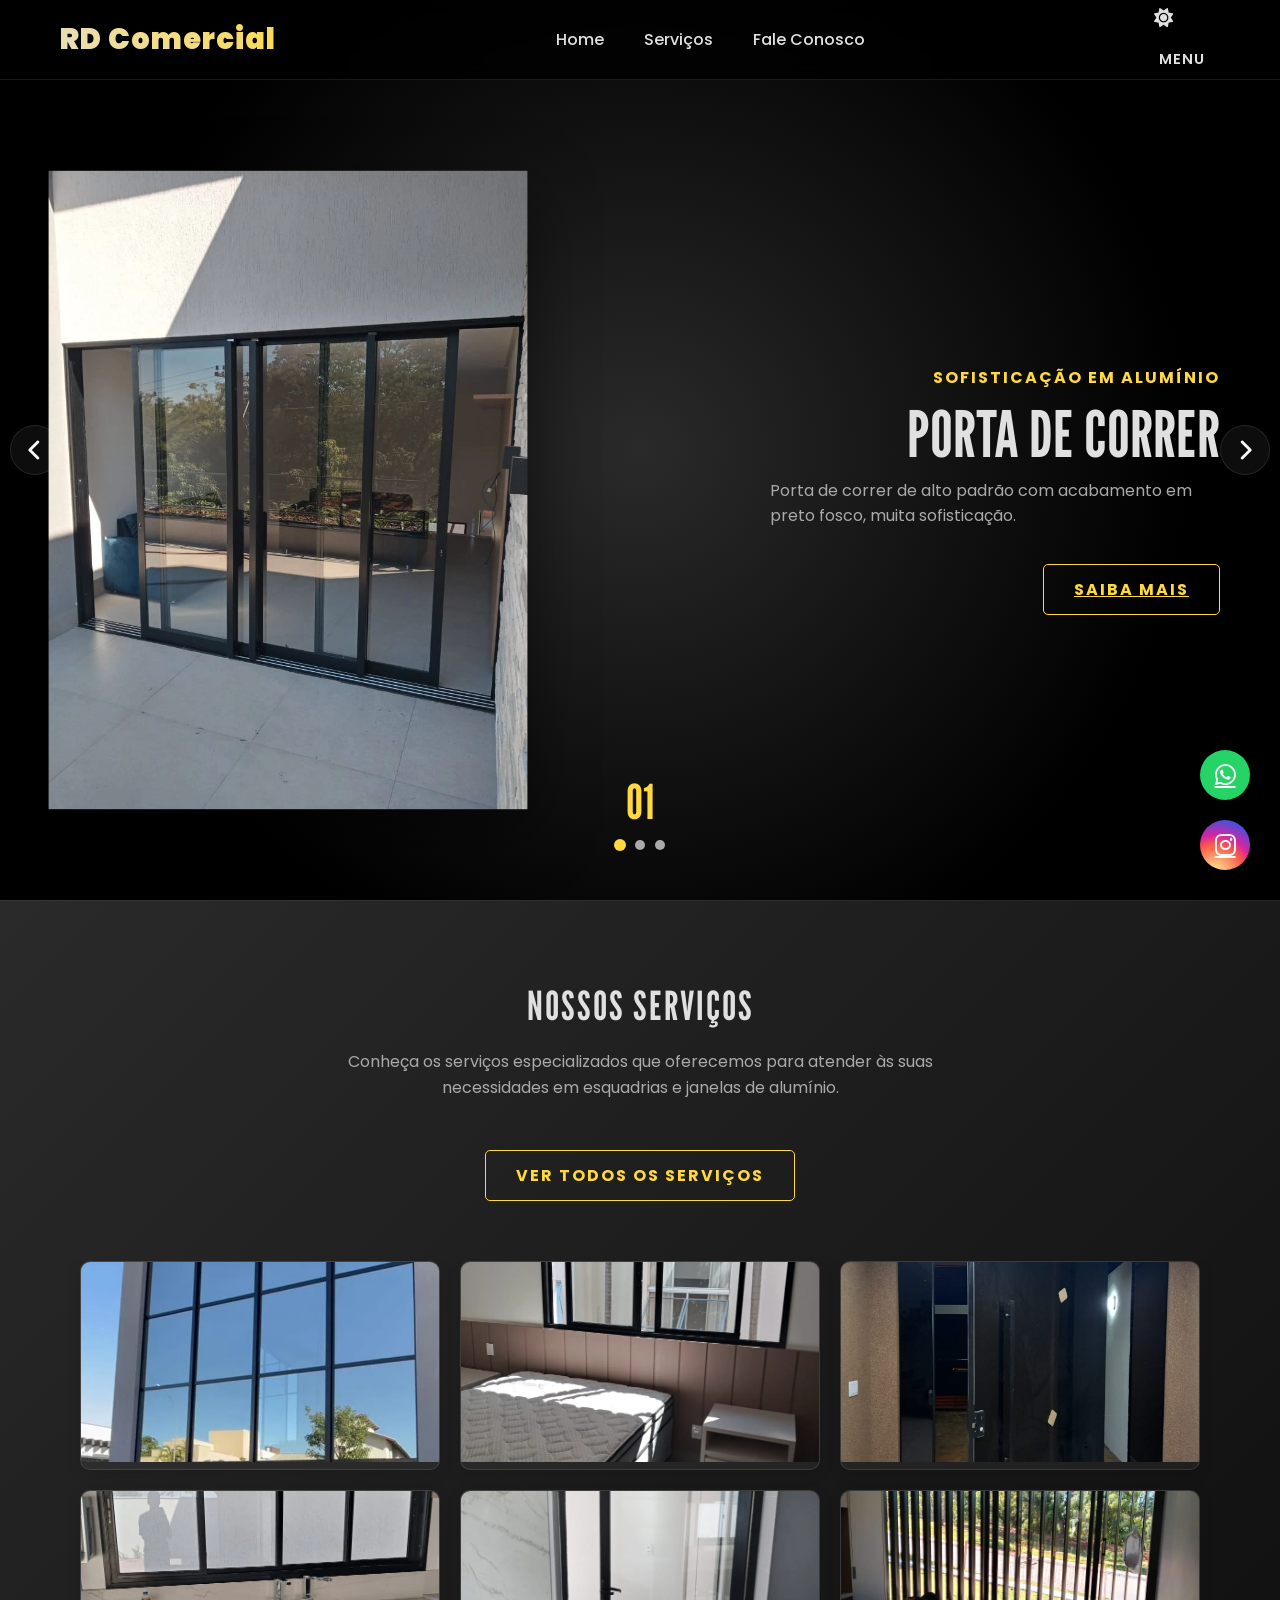
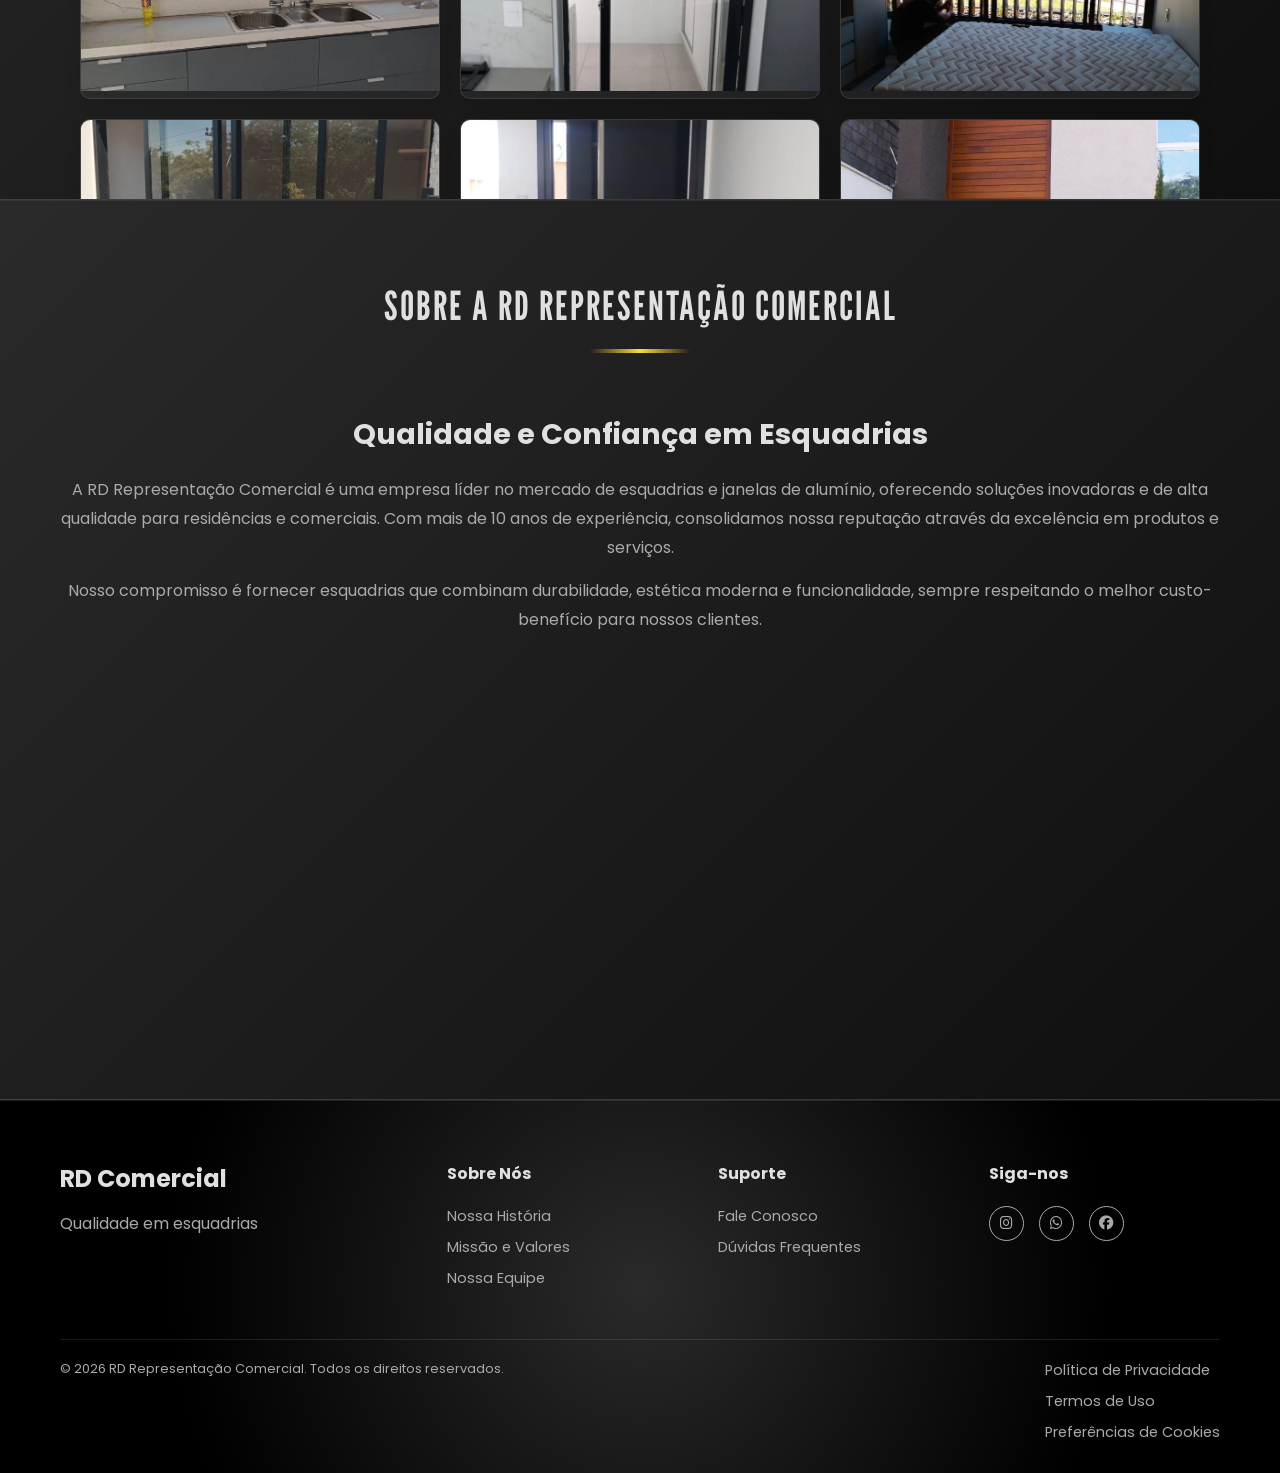
<file: index.html>
<!doctype html>
<html lang="pt-BR">
  <head>
    <meta charset="UTF-8" />
    <meta name="viewport" content="width=device-width, initial-scale=1.0" />
    <meta name="description" content="RD Representação Comercial - Esquadrias e janelas de alumínio de alta qualidade para residências e comerciais." />
    <meta name="keywords" content="esquadrias, janelas, alumínio, representação comercial" />
    <link rel="preconnect" href="https://fonts.googleapis.com" />
    <link rel="preconnect" href="https://fonts.gstatic.com" crossorigin />

    <!-- Ícones do Font Awesome -->
    <link
      rel="stylesheet"
      href="https://cdnjs.cloudflare.com/ajax/libs/font-awesome/6.5.1/css/all.min.css"
    />
    <link
      href="https://fonts.googleapis.com/css2?family=League+Gothic&family=Poppins:ital,wght@0,100;0,200;0,300;0,400;0,500;0,600;0,700;0,800;0,900;1,100;1,200;1,300;1,400;1,500;1,600;1,700;1,800;1,900&display=swap"
      rel="stylesheet"
    />
    <link rel="stylesheet" href="styles.css" />

    <title>RD Representação Comercial</title>
  </head>

  <body>
    <!-- NAVEGAÇÃO FIXA -->
    <header>
      <div class="header-inner">
        <h1>RD Comercial</h1>
        <nav id="nav-menu">
          <ul>
            <li><a href="index.html">Home</a></li>
            <li><a href="servicos.html">Serviços</a></li>
            <li><a href="https://wa.me/5561991675257?text=Olá!%20Vim%20pelo%20site" target="_blank">Fale Conosco</a></li>
          </ul>
        </nav>
        <div class="header-controls">
          <button
            id="theme-toggle"
            class="theme-toggle"
            aria-label="Alternar Tema"
          >
            <i class="fas fa-sun"></i>
          </button>
          <button id="menu-toggle" class="menu-toggle" aria-label="Menu">
            MENU
          </button>
        </div>
      </div>

      <!-- Menu Móvel -->
      <nav id="mobile-nav" class="mobile-nav">
        <ul>
          <li><a href="index.html">Home</a></li>
          <li><a href="servicos.html">Serviços</a></li>
          <li><a href="https://wa.me/5561991675257?text=Olá!%20Vim%20pelo%20site" target="_blank">Fale Conosco</a></li>
        </ul>
      </nav>
    </header>

    <!-- SEÇÃO PRINCIPAL COM CARROSSEL DE PRODUTOS -->
    <section class="container">
      <div class="list">
        <div class="item active">
          <div class="item-content-wrapper">
            <div class="win-img">
              <img src="img/serviço/img07.webp" alt="Porta de correr" />
            </div>
            <div class="content">
              <p class="win-information">Sofisticação em Alumínio</p>
              <h2>Porta de Correr</h2>
              <p class="description">
                Porta de correr de alto padrão com acabamento em preto fosco,
                muita sofisticação.
              </p>
              <a href="servicos.html" class="information">Saiba Mais</a>
            </div>
          </div>
        </div>

        <div class="item">
          <div class="item-content-wrapper">
            <div class="win-img">
              <img src="img/serviço/img04.webp" alt="" />
            </div>
            <div class="content">
              <p class="win-information">Cozinha Moderna</p>
              <h2>Vitrô 4 folhas</h2>
              <p class="description">
                Janela de correr otimizada para bancadas, garantindo luz natural
                e ventilação com um acabamento preto sofisticado.
              </p>
              <a href="servicos.html" class="information">Saiba Mais</a>
            </div>
          </div>
        </div>

        <div class="item">
          <div class="item-content-wrapper">
            <div class="win-img">
              <img src="img/serviço/img05.webp" alt="" />
            </div>
            <div class="content">
              <p class="win-information">Design slim em alumínio</p>
              <h2>Porta de Giro</h2>
              <p class="description">
                Porta de uma folha com vidro, combinando elegância e funcionalidade para dividir ambientes internos com leveza.
              </p>
              <a href="servicos.html" class="information">Saiba Mais</a>
            </div>
          </div>
        </div>
      </div>

      <!-- Botões de navegação do carrossel -->
      <div class="arrows">
        <button id="prev">
          <img src="img/arrow.png" alt="seta esquerda" />
        </button>
        <button id="next">
          <img src="img/arrow.png" alt="seta direita" />
        </button>
      </div>

      <!-- Indicadores: número e bolinhas de progresso -->
      <div class="indicators">
        <div class="number">01</div>
        <ul>
          <li class="active"></li>
          <li></li>
          <li></li>
        </ul>
      </div>
    </section>

    <!-- SEÇÃO DE SERVIÇOS PREVIEW -->
    <section class="services-preview">
      <div class="container-align">
        <div class="services-header">
          <h2>Nossos Serviços</h2>
          <p>
            Conheça os serviços especializados que oferecemos para atender às
            suas necessidades em esquadrias e janelas de alumínio.
          </p>
          <a href="servicos.html" class="information">Ver Todos os Serviços</a>
        </div>

        <div class="services-gallery-preview">
          <div class="service-item">
            <img src="img/serviço/img01.webp" alt="Serviço 1" />
            <div class="service-overlay">
            </div>
          </div>
          <div class="service-item">
            <img src="img/serviço/img02.webp" alt="Serviço 2" />
            <div class="service-overlay">
            </div>
          </div>
          <div class="service-item">
            <img src="img/serviço/img18.jpeg" alt="Serviço 3" />
            <div class="service-overlay">
            </div>
          </div>
          <div class="service-item">
            <img src="img/serviço/img04.webp" alt="Serviço 4" />
            <div class="service-overlay">
            </div>
          </div>
          <div class="service-item">
            <img src="img/serviço/img05.webp" alt="Serviço 5" />
            <div class="service-overlay">
            </div>
          </div>
          <div class="service-item">
            <img src="img/serviço/img06.webp" alt="Serviço 6" />
            <div class="service-overlay">
            </div>
          </div>
          <div class="service-item">
            <img src="img/serviço/img07.webp" alt="Serviço 7" />
            <div class="service-overlay">
            </div>
          </div>
          <div class="service-item">
            <img src="img/serviço/img08.webp" alt="Serviço 8" />
            <div class="service-overlay">
            </div>
          </div>
          <div class="service-item">
            <img src="img/serviço/img10.webp" alt="Serviço 9" />
            <div class="service-overlay">
            </div>
          </div>
        </div>
      </div>
    </section>

    <!-- SEÇÃO SOBRE A EMPRESA -->
    <section class="about-company">
      <div class="about-container">
        <div class="about-header">
          <h2>Sobre a RD Representação Comercial</h2>
          <div class="about-divider"></div>
        </div>

        <div class="about-content">
          <div class="about-text">
            <h3>Qualidade e Confiança em Esquadrias</h3>
            <p>
              A RD Representação Comercial é uma empresa líder no mercado de
              esquadrias e janelas de alumínio, oferecendo soluções inovadoras e
              de alta qualidade para residências e comerciais. Com mais de 10
              anos de experiência, consolidamos nossa reputação através da
              excelência em produtos e serviços.
            </p>
            <p>
              Nosso compromisso é fornecer esquadrias que combinam durabilidade,
              estética moderna e funcionalidade, sempre respeitando o melhor
              custo-benefício para nossos clientes.
            </p>
          </div>
        </div>
      </div>
    </section>

    <!-- RODAPÉ DA PÁGINA -->
    <footer class="footer">
      <div class="footer-content">
        <!-- Seção Principal do Rodapé -->
        <div class="footer-main">
          <!-- Logo/Marca -->
          <div class="footer-brand">
            <h3>RD Comercial</h3>
            <p>Qualidade em esquadrias</p>
          </div>

          <!-- Coluna 1: Sobre -->
          <div class="footer-column">
            <h4>Sobre Nós</h4>
            <ul>
              <li><a href="#home">Nossa História</a></li>
              <li><a href="#about">Missão e Valores</a></li>
              <li><a href="#team">Nossa Equipe</a></li>
            </ul>
          </div>

          <!-- Coluna 2: Suporte -->
          <div class="footer-column">
            <h4>Suporte</h4>
            <ul>
              <li><a href="https://wa.me/5561991675257?text=Olá!%20Vim%20pelo%20site" target="_blank">Fale Conosco</a></li>
              <li><a href="#">Dúvidas Frequentes</a></li>
            </ul>
          </div>

          <!-- Coluna 3: Redes Sociais -->
          <div class="footer-social">
            <h4>Siga-nos</h4>
            <div class="social-icons">
              <a href="https://instagram.com/rdrepresentacaocomercial/" target="_blank" title="Instagram">
                <i class="fab fa-instagram"></i>
              </a>
              <a
                href="https://wa.me/5561991675257?text=Olá!%20Vim%20pelo%20site"
                class=""
                target="_blank"
              >
                <i class="fab fa-whatsapp"></i>
              </a>
              <a href="https://facebook.com" target="_blank" title="Facebook">
                <i class="fab fa-facebook"></i>
              </a>
            </div>
          </div>
        </div>

        <!-- Linha Divisória -->
        <div class="footer-divider"></div>

        <!-- Rodapé Inferior -->
        <div class="footer-bottom">
          <p>
            &copy; 2026 RD Representação Comercial. Todos os direitos
            reservados.
          </p>
          <div class="footer-links">
            <a href="#privacy">Política de Privacidade</a>
            <a href="#terms">Termos de Uso</a>
            <a href="#cookies">Preferências de Cookies</a>
          </div>
        </div>
      </div>
    </footer>

    <!-- ICONÉS FLUTUANTE-->
    <a
      href="https://wa.me/5561991675257?text=Olá!%20Vim%20pelo%20site"
      class="btn-flutuante whatsapp"
      target="_blank"
    >
      <i class="fab fa-whatsapp"></i>
    </a>

    <a
      href="https://www.instagram.com/rdrepresentacaocomercial/"
      class="btn-flutuante instagram"
      target="_blank"
    >
      <i class="fab fa-instagram"></i>
    </a>

    <script src="scripts.js"></script>
  </body>
</html>
</file>
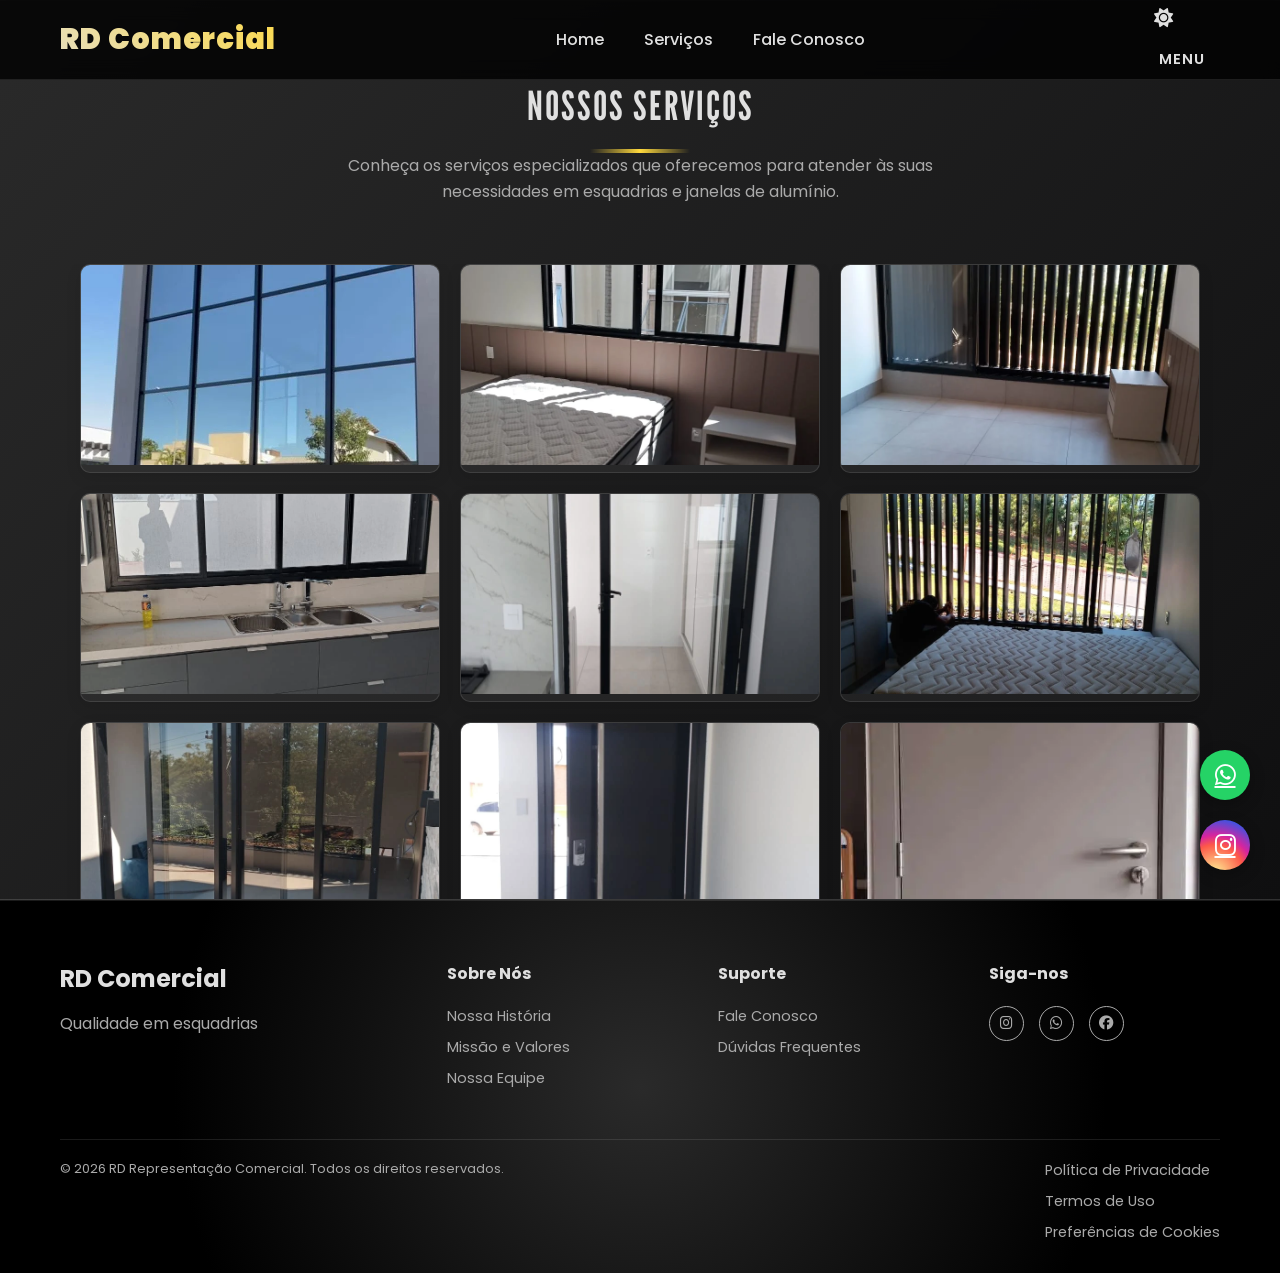
<file: servicos.html>
<!doctype html>
<html lang="pt-BR">

<head>
  <meta charset="UTF-8" />
  <meta name="viewport" content="width=device-width, initial-scale=1.0" />
  <meta name="description" content="Conheça todos os nossos serviços especializados em esquadrias e janelas de alumínio." />
  <meta name="keywords" content="esquadrias, janelas, alumínio, representação comercial, serviços" />
  <link rel="preconnect" href="https://fonts.googleapis.com" />
  <link rel="preconnect" href="https://fonts.gstatic.com" crossorigin />

  <!-- Ícones do Font Awesome -->
  <link rel="stylesheet" href="https://cdnjs.cloudflare.com/ajax/libs/font-awesome/6.5.1/css/all.min.css" />
  <link
    href="https://fonts.googleapis.com/css2?family=League+Gothic&family=Poppins:ital,wght@0,100;0,200;0,300;0,400;0,500;0,600;0,700;0,800;0,900;1,100;1,200;1,300;1,400;1,500;1,600;1,700;1,800;1,900&display=swap"
    rel="stylesheet" />
  <link rel="stylesheet" href="styles.css" />

  <title>Serviços - RD Representação Comercial</title>
</head>

<body>
  <!-- NAVEGAÇÃO FIXA -->
  <header>
    <div class="header-inner">
      <h1>RD Comercial</h1>
        <nav id="nav-menu">
          <ul>
            <li><a href="index.html">Home</a></li>
            <li><a href="servicos.html" class="active">Serviços</a></li>
            <li><a href="https://wa.me/5561991675257?text=Olá!%20Vim%20pelo%20site" target="_blank">Fale Conosco</a></li>
          </ul>
        </nav>
      <div class="header-controls">
        <button
          id="theme-toggle"
          class="theme-toggle"
          aria-label="Alternar Tema"
        >
          <i class="fas fa-sun"></i>
        </button>
        <button id="menu-toggle" class="menu-toggle" aria-label="Menu">
          MENU
        </button>
      </div>

      <!-- Menu Móvel -->
      <nav id="mobile-nav" class="mobile-nav">
        <ul>
          <li><a href="index.html">Home</a></li>
          <li><a href="servicos.html" class="active">Serviços</a></li>
          <li><a href="https://wa.me/5561991675257?text=Olá!%20Vim%20pelo%20site" target="_blank">Fale Conosco</a></li>
        </ul>
      </nav>
    </div>
  </header>

  <!-- SEÇÃO DE SERVIÇOS -->
  <section class="services-section">
    <div class="container-align">
      <div class="services-header">
        <h2>Nossos Serviços</h2>
        <div class="about-divider"></div>
        <p>Conheça os serviços especializados que oferecemos para atender às suas necessidades em esquadrias e janelas de alumínio.</p>
      </div>

      <div class="services-gallery">
        <div class="service-item">
          <img src="img/serviço/img01.webp" alt="Serviço 1" />
          <div class="service-overlay">
          </div>
        </div>
        <div class="service-item">
          <img src="img/serviço/img02.webp" alt="Serviço 2" />
          <div class="service-overlay">
          </div>
        </div>
        <div class="service-item">
          <img src="img/serviço/img03.webp" alt="Serviço 3" />
          <div class="service-overlay">
          </div>
        </div>
        <div class="service-item">
          <img src="img/serviço/img04.webp" alt="Serviço 4" />
          <div class="service-overlay">
          </div>
        </div>
        <div class="service-item">
          <img src="img/serviço/img05.webp" alt="Serviço 5" />
          <div class="service-overlay">
          </div>
        </div>
        <div class="service-item">
          <img src="img/serviço/img06.webp" alt="Serviço 6" />
          <div class="service-overlay">
          </div>
        </div>
        <div class="service-item">
          <img src="img/serviço/img07.webp" alt="Serviço 7" />
          <div class="service-overlay">
          </div>
        </div>
        <div class="service-item">
          <img src="img/serviço/img08.webp" alt="Serviço 8" />
          <div class="service-overlay">
          </div>
        </div>
        <div class="service-item">
          <img src="img/serviço/img26.webp" alt="Serviço 9" />
          <div class="service-overlay">
          </div>
        </div>
        <div class="service-item">
          <img src="img/serviço/img10.webp" alt="Serviço 10" />
          <div class="service-overlay">
          </div>
        </div>
        <div class="service-item">
          <img src="img/serviço/img11.webp" alt="Serviço 11" />
          <div class="service-overlay">
          </div>
        </div>
        <div class="service-item">
          <img src="img/serviço/img12.webp" alt="Serviço 12" />
          <div class="service-overlay">
          </div>
        </div>
        <div class="service-item">
          <img src="img/serviço/img13.webp" alt="Serviço 13" />
          <div class="service-overlay">
          </div>
        </div>
        <div class="service-item">
          <img src="img/serviço/img14.jpeg" alt="Serviço 14" />
          <div class="service-overlay">
          </div>
        </div>
        <div class="service-item">
          <img src="img/serviço/img15.jpeg" alt="Serviço 15" />
          <div class="service-overlay">
          </div>
        </div>
        <div class="service-item">
          <img src="img/serviço/img16.jpeg" alt="Serviço 16" />
          <div class="service-overlay">
          </div>
        </div>
        <div class="service-item">
          <img src="img/serviço/img17.jpeg" alt="Serviço 17" />
          <div class="service-overlay">
          </div>
        </div>
        <div class="service-item">
          <img src="img/serviço/img18.jpeg" alt="Serviço 18" />
          <div class="service-overlay">
          </div>
        </div>
        <div class="service-item">
          <img src="img/serviço/img19.webp" alt="Serviço 19" />
          <div class="service-overlay">
          </div>
        </div>
        <div class="service-item">
          <img src="img/serviço/img20.webp" alt="Serviço 20" />
          <div class="service-overlay">
          </div>
        </div>
        <div class="service-item">
          <img src="img/serviço/img21.webp" alt="Serviço 21" />
          <div class="service-overlay">
          </div>
        </div>
        <div class="service-item">
          <img src="img/serviço/img22.webp" alt="Serviço 22" />
          <div class="service-overlay">
          </div>
        </div>
        <div class="service-item">
          <img src="img/serviço/img23.webp" alt="Serviço 23" />
          <div class="service-overlay">
          </div>
        </div>
        <div class="service-item">
          <img src="img/serviço/img24.webp" alt="Serviço 24" />
          <div class="service-overlay">
          </div>
        </div>
        <div class="service-item">
          <img src="img/serviço/img25.webp" alt="Serviço 25" />
          <div class="service-overlay">
          </div>
        </div>
        </div>
      </div>
    </div>
  </section>

  <!-- RODAPÉ DA PÁGINA -->
  <footer class="footer">
    <div class="footer-content">
      <!-- Seção Principal do Rodapé -->
      <div class="footer-main">
        <!-- Logo/Marca -->
        <div class="footer-brand">
          <h3>RD Comercial</h3>
          <p>Qualidade em esquadrias</p>
        </div>

        <!-- Coluna 1: Sobre -->
        <div class="footer-column">
          <h4>Sobre Nós</h4>
          <ul>
            <li><a href="index.html#home">Nossa História</a></li>
            <li><a href="index.html#about">Missão e Valores</a></li>
            <li><a href="index.html#team">Nossa Equipe</a></li>
          </ul>
        </div>

        <!-- Coluna 2: Suporte -->
        <div class="footer-column">
          <h4>Suporte</h4>
          <ul>
            <li><a href="https://wa.me/5561991675257?text=Olá!%20Vim%20pelo%20site" target="_blank">Fale Conosco</a></li>
            <li><a href="#">Dúvidas Frequentes</a></li>
          </ul>
        </div>

        <!-- Coluna 3: Redes Sociais -->
        <div class="footer-social">
          <h4>Siga-nos</h4>
          <div class="social-icons">
            <a href="https://instagram.com" target="_blank" title="Instagram">
              <i class="fab fa-instagram"></i>
            </a>
            <a href="https://wa.me/5561991675257?text=Olá!%20Vim%20pelo%20site" class="" target="_blank">
              <i class="fab fa-whatsapp"></i>
            </a>
            <a href="https://facebook.com" target="_blank" title="Facebook">
              <i class="fab fa-facebook"></i>
            </a>
          </div>
        </div>
      </div>

      <!-- Linha Divisória -->
      <div class="footer-divider"></div>

      <!-- Rodapé Inferior -->
      <div class="footer-bottom">
        <p>
          &copy; 2026 RD Representação Comercial. Todos os direitos
          reservados.
        </p>
        <div class="footer-links">
          <a href="#privacy">Política de Privacidade</a>
          <a href="#terms">Termos de Uso</a>
          <a href="#cookies">Preferências de Cookies</a>
        </div>
      </div>
    </div>
  </footer>

  <!-- ICONÉS FLUTUANTE-->
  <a href="https://wa.me/5561991675257?text=Olá!%20Vim%20pelo%20site" class="btn-flutuante whatsapp" target="_blank">
    <i class="fab fa-whatsapp"></i>
  </a>

  <a href="https://www.instagram.com/rdrepresentacaocomercial/" class="btn-flutuante instagram" target="_blank">
    <i class="fab fa-instagram"></i>
  </a>

  <script src="scripts.js"></script>
</body>

</html>
</file>
<file: styles.css>
:root {
  /* Core Palette */
  --color-primary: #ffd93d;
  --color-secondary: #A8A9AD;

  /* Semantic Variables (Dark Default) */
  --bg-body: #0f0f10;
  --bg-gradient-start: #2a2a2a;
  --bg-gradient-end: #000;
  --bg-surface: rgba(255, 255, 255, 0.05);
  --bg-header: rgba(0, 0, 0, 0.8);

  --text-main: #e0e0e0;
  --text-inverse: #1A1A1B;
  --text-muted: #aaa;

  --border-color: rgba(255, 255, 255, 0.1);
  --shadow-color: rgba(0, 0, 0, 0.5);

  /* Layout */
  --container-width: 1200px;
  --container-padding: 20px;
  --header-height: 80px;

  /* Fonts */
  --font-main: "Poppins", sans-serif;
  --font-display: "League Gothic", sans-serif;
}

[data-theme="light"] {
  --bg-body: #fff;
  --bg-gradient-start: #FFFFFF;
  --bg-gradient-end: #A8A9AD;
  --bg-surface: rgba(26, 26, 27, 0.05);
  --bg-header: rgba(255, 255, 255, 0.9);

  --text-main: #1A1A1B;
  --text-inverse: #e0e0e0;
  --text-muted: #666;

  --border-color: rgba(26, 26, 27, 0.1);
  --shadow-color: rgba(26, 26, 27, 0.2);
}

* {
  margin: 0;
  padding: 0;
  box-sizing: border-box;
  list-style: none;
  font-family: var(--font-main);
}

body {
  background-color: var(--bg-body);
  color: var(--text-main);
  font-size: 16px;
  overflow-x: hidden;
  transition: background-color 0.3s ease, color 0.3s ease;
  /* Prevent horizontal scroll */
}

/* --- LOGIC FOR CONSISTENT ALIGNMENT --- */
.container-align {
  width: 100%;
  max-width: var(--container-width);
  margin: 0 auto;
  padding: 0 var(--container-padding);
}

/* CABEÇALHO */
header {
  position: fixed;
  top: 0;
  left: 0;
  width: 100%;
  height: var(--header-height);
  z-index: 1000;
  background: var(--bg-header);
  /* Slight backdrop for readability */
  backdrop-filter: blur(10px);
  border-bottom: 1px solid var(--border-color);
  transition: background-color 0.3s ease, border-color 0.3s ease;
}

header .header-inner {
  display: flex;
  justify-content: space-between;
  align-items: center;
  height: 100%;
  width: 100%;
  max-width: var(--container-width);
  margin: 0 auto;
  padding: 0 var(--container-padding);
}

header h1 {
  background: linear-gradient(45deg, var(--text-main), var(--color-primary), var(--color-secondary));
  background-size: 300% 300%;
  -webkit-background-clip: text;
  -webkit-text-fill-color: transparent;
  background-clip: text;
  animation: gradientShift 5s ease infinite;
  font-weight: 900;
  font-size: 1.8rem;
  /* Adjusted for better hierarchy */
  letter-spacing: 1px;
}

@keyframes gradientShift {

  0%,
  100% {
    background-position: 0% 50%;
  }

  50% {
    background-position: 100% 50%;
  }
}

header nav ul {
  display: flex;
  gap: 40px;
}

header nav ul li {
  color: var(--text-main);
  cursor: pointer;
  font-weight: 500;
  transition: color 0.3s;
}

header nav ul li a {
  color: inherit;
  text-decoration: none;
  display: block;
  transition: color 0.3s;
}

header nav ul li:hover,
header nav ul li a:hover {
  color: var(--color-primary);
}

header nav ul li.active,
header nav ul li.active a {
  color: var(--color-primary);
  font-weight: 600;
}

/* Menu Móvel */
.mobile-nav {
  position: absolute;
  top: 100%;
  left: 0;
  width: 100%;
  background: var(--bg-header);
  backdrop-filter: blur(10px);
  border-bottom: 1px solid var(--border-color);
  transform: translateY(-100%);
  opacity: 0;
  visibility: hidden;
  transition: all 0.3s ease;
  z-index: 999;
}

.mobile-nav.active {
  transform: translateY(0);
  opacity: 1;
  visibility: visible;
}

.mobile-nav ul {
  display: flex;
  flex-direction: column;
  gap: 0;
  padding: 20px 0;
}

.mobile-nav ul li {
  color: var(--text-main);
  cursor: pointer;
  font-weight: 500;
  padding: 15px var(--container-padding);
  transition: background-color 0.3s;
  border-bottom: 1px solid var(--border-color);
}

.mobile-nav ul li:hover {
  background-color: var(--bg-surface);
  color: var(--color-primary);
}

/* SEÇÃO PRINCIPAL */
section {
  background-image: radial-gradient(circle at center, var(--bg-gradient-start) 0%, var(--bg-gradient-end) 70%);
  height: 100vh;
  position: relative;
  overflow: hidden;
  padding-top: var(--header-height);
  /* Prevent overlap */
}

section .list {
  width: 100%;
  height: calc(100vh - var(--header-height));
  position: relative;
}

section .list .item {
  position: absolute;
  inset: 0;
  display: flex;
  justify-content: center;
  align-items: center;
}

/* Grid layout for item content to ensure alignment within container */
section .list .item .item-content-wrapper {
  display: flex;
  justify-content: space-between;
  align-items: center;
  width: 100%;
  max-width: var(--container-width);
  padding: 0 var(--container-padding);
  height: 80%;
  /* Constrain height */
}

/* Image Side */
section .list .item .win-img {
  position: relative;
  display: flex;
  justify-content: flex-start;
  /* Aligns image to the left */
  align-items: center;
  flex: 1;
}

section .list .item .win-img img {
  width: 80%;
  max-width: 500px;
  filter: drop-shadow(0 20px 30px rgba(0, 0, 0, 0.5));
  transform: rotate(-5deg);
  /* Dynamic angle */
  transition: transform 0.5s;
}

section .list .item.active .win-img img {
  transform: rotate(0deg) scale(1.05);
}

/* Text Content Side */
section .list .item .content {
  display: flex;
  flex-direction: column;
  align-items: flex-end;
  /* Align content to right for contrast, or keep start? User said "image aligned left" implying separation. keeping content default or checking previous. Previous was start. */
  justify-content: center;
  gap: 15px;
  color: var(--text-main);
  flex: 1;
  padding-left: 20px;
  /* Space between img and text */
}

section .list .item .content .win-information {
  font-weight: bold;
  letter-spacing: 2px;
  text-transform: uppercase;
  color: var(--color-primary);
}

section .list .item .content h2 {
  font-size: 4rem;
  line-height: 0.9;
  font-family: var(--font-display);
  text-transform: uppercase;
  color: var(--text-main);
}

section .list .item .content .description {
  color: var(--text-muted);
  font-size: 1rem;
  line-height: 1.6;
  max-width: 450px;
}

section .list .item .content .information {
  margin-top: 20px;
  padding: 12px 30px;
  border-radius: 5px;
  border: 1px solid var(--color-primary);
  background: transparent;
  color: var(--color-primary);
  font-weight: bold;
  cursor: pointer;
  text-transform: uppercase;
  letter-spacing: 2px;
  transition: all 0.3s;
}

section .list .item .content .information:hover {
  background: var(--color-primary);
  color: var(--text-inverse);
  box-shadow: 0 0 20px rgba(255, 217, 61, 0.4);
}

/* Keyframes for text animations */
@keyframes fadeInUp {
  from {
    opacity: 0;
    transform: translateY(30px);
  }

  to {
    opacity: 1;
    transform: translateY(0);
  }
}

@keyframes fadeInDown {
  from {
    opacity: 0;
    transform: translateY(-30px);
  }

  to {
    opacity: 1;
    transform: translateY(0);
  }
}

/* INDICATORS AND ARROWS - Keep them relative to viewport but improved */
.arrows {
  position: absolute;
  top: 50%;
  left: 20px;
  /* Stick to sides or align with container? Let's align with container */
  width: 100%;
  max-width: var(--container-width);
  left: 50%;
  transform: translate(-50%, -50%);
  display: flex;
  justify-content: space-between;
  pointer-events: none;
  /* Allow clicking through on the empty space */
  z-index: 10;
}

.arrows button {
  pointer-events: auto;
  /* Re-enable clicks on buttons */
  width: 50px;
  height: 50px;
  border-radius: 50%;
  border: 1px solid var(--border-color);
  background: var(--bg-surface);
  cursor: pointer;
  transition: 0.3s;
  display: flex;
  justify-content: center;
  align-items: center;
}

.arrows button:hover {
  background: var(--color-primary);
  border-color: var(--color-primary);
}

.arrows button img {
  width: 20px;
  filter: invert(1);
  /* Make arrows white */
}

.arrows button:hover img {
  filter: invert(0);
  /* Make arrows dark on yellow */
}

.arrows #prev {
  margin-left: -30px;
}

.arrows #next {
  margin-right: -30px;
}

.arrows button#prev img {
  transform: scaleX(-1);
}

.indicators {
  position: absolute;
  bottom: 50px;
  left: 50%;
  transform: translateX(-50%);
  z-index: 10;
  display: flex;
  flex-direction: column;
  align-items: center;
  gap: 10px;
}

.indicators .number {
  font-size: 3em;
  font-family: var(--font-display);
  color: var(--color-primary);
}

.indicators ul {
  display: flex;
  gap: 10px;
}

.indicators ul li {
  width: 10px;
  height: 10px;
  border-radius: 50%;
  background: var(--text-muted);
  transition: 0.3s;
}

.indicators ul li.active {
  background: var(--color-primary);
  transform: scale(1.2);
}

/* CAROUSEL ANIMATION SYSTEM */
section .list .item {
  display: flex;
  opacity: 0;
  pointer-events: none;
  position: absolute;
  inset: 0;
  will-change: transform, opacity;
}

/* Slide from right (next button) */
section .list .item.slide-right {
  animation: slideInFromRight 0.6s cubic-bezier(0.4, 0, 0.2, 1) forwards;
}

/* Slide from left (prev button) */
section .list .item.slide-left {
  animation: slideInFromLeft 0.6s cubic-bezier(0.4, 0, 0.2, 1) forwards;
}

/* Active state */
section .list .item.active {
  opacity: 1;
  pointer-events: auto;
  z-index: 1;
}

/* Directional keyframes */
@keyframes slideInFromRight {
  from {
    opacity: 0;
    transform: translateX(100px) scale(0.95);
    filter: blur(10px);
  }

  to {
    opacity: 1;
    transform: translateX(0) scale(1);
    filter: blur(0);
  }
}

@keyframes slideInFromLeft {
  from {
    opacity: 0;
    transform: translateX(-100px) scale(0.95);
    filter: blur(10px);
  }

  to {
    opacity: 1;
    transform: translateX(0) scale(1);
    filter: blur(0);
  }
}

/* Enhanced image animations */
section .list .item.active .win-img img {
  animation: zoomIn 0.8s cubic-bezier(0.4, 0, 0.2, 1) 0.2s backwards;
}

@keyframes zoomIn {
  from {
    transform: scale(0.8) rotate(-10deg);
    opacity: 0;
  }

  to {
    transform: scale(1) rotate(-5deg);
    opacity: 1;
  }
}

/* Staggered text animations - reset and reapply on active */
section .list .item .content .win-information,
section .list .item .content h2,
section .list .item .content .description,
section .list .item .content .information {
  opacity: 0;
  transform: translateY(20px);
}

section .list .item.active .content .win-information {
  animation: fadeInUp 0.6s cubic-bezier(0.4, 0, 0.2, 1) 0.3s forwards;
}

section .list .item.active .content h2 {
  animation: fadeInUp 0.6s cubic-bezier(0.4, 0, 0.2, 1) 0.4s forwards;
}

section .list .item.active .content .description {
  animation: fadeInUp 0.6s cubic-bezier(0.4, 0, 0.2, 1) 0.5s forwards;
}

section .list .item.active .content .information {
  animation: fadeInUp 0.6s cubic-bezier(0.4, 0, 0.2, 1) 0.6s forwards;
}

/* SEÇÃO DE SERVIÇOS PREVIEW */
.services-preview {
  background: linear-gradient(135deg, var(--bg-gradient-start) 0%, var(--bg-body) 100%);
  padding: 80px 0;
  border-top: 1px solid var(--border-color);
  border-bottom: 1px solid var(--border-color);
  transition: background-color 0.3s ease, color 0.3s ease;
}

.services-header {
  text-align: center;
  margin-bottom: 60px;
}

.services-header h2 {
  font-size: 2.5rem;
  font-family: var(--font-display);
  text-transform: uppercase;
  color: var(--text-main);
  margin-bottom: 20px;
  letter-spacing: 2px;
}

.services-header p {
  color: var(--text-muted);
  font-size: 1rem;
  line-height: 1.6;
  max-width: 600px;
  margin: 0 auto 30px;
}

.services-header .information {
  display: inline-block;
  margin-top: 20px;
  padding: 12px 30px;
  border-radius: 5px;
  border: 1px solid var(--color-primary);
  background: transparent;
  color: var(--color-primary);
  font-weight: bold;
  cursor: pointer;
  text-transform: uppercase;
  letter-spacing: 2px;
  transition: all 0.3s;
  text-decoration: none;
}

.services-header .information:hover {
  background: var(--color-primary);
  color: var(--text-inverse);
  box-shadow: 0 0 20px rgba(255, 217, 61, 0.4);
}

.services-gallery-preview {
  display: grid;
  grid-template-columns: repeat(auto-fit, minmax(300px, 1fr));
  gap: 20px;
  max-width: var(--container-width);
  margin: 0 auto;
  padding: 0 var(--container-padding);
  max-height: 600px;
  overflow-y: auto;
  scrollbar-width: thick;
  scrollbar-color: var(--color-primary) var(--bg-surface);
}

.services-gallery-preview::-webkit-scrollbar {
  width: 12px;
}

.services-gallery-preview::-webkit-scrollbar-track {
  background: var(--bg-surface);
  border-radius: 6px;
}

.services-gallery-preview::-webkit-scrollbar-thumb {
  background: var(--color-primary);
  border-radius: 6px;
  border: 2px solid var(--bg-surface);
}

.services-gallery-preview::-webkit-scrollbar-thumb:hover {
  background: var(--color-secondary);
}

.service-item {
  position: relative;
  overflow: hidden;
  border-radius: 10px;
  box-shadow: 0 5px 15px rgba(0, 0, 0, 0.1);
  transition: all 0.3s ease;
  background: var(--bg-surface);
  border: 1px solid var(--border-color);
}

.service-item:hover {
  transform: translateY(-5px);
  box-shadow: 0 10px 30px rgba(255, 217, 61, 0.2);
}

.service-item img {
  width: 100%;
  height: 200px;
  object-fit: cover;
  transition: transform 0.3s ease;
}

.service-item:hover img {
  transform: scale(1.05);
}

.service-overlay {
  position: absolute;
  bottom: 0;
  left: 0;
  right: 0;
  background: linear-gradient(to top, rgba(0, 0, 0, 0.8), transparent);
  color: white;
  padding: 20px;
  transform: translateY(100%);
  transition: transform 0.3s ease;
}

.service-item:hover .service-overlay {
  transform: translateY(0);
}

.service-overlay h3 {
  font-size: 1.2rem;
  margin-bottom: 10px;
  font-weight: 600;
}

.service-overlay p {
  font-size: 0.9rem;
  line-height: 1.4;
  opacity: 0.9;
}

/* SEÇÃO SOBRE A EMPRESA */
.about-company {
  background: linear-gradient(135deg, var(--bg-gradient-start) 0%, var(--bg-body) 100%);
  padding: 80px 0;
  border-top: 1px solid var(--border-color);
  border-bottom: 1px solid var(--border-color);
  transition: background-color 0.3s ease, color 0.3s ease;
}

.about-container {
  max-width: var(--container-width);
  margin: 0 auto;
  padding: 0 var(--container-padding);
}

.about-header {
  text-align: center;
  margin-bottom: 60px;
}

.about-header h2 {
  font-size: 2.5rem;
  font-family: var(--font-display);
  text-transform: uppercase;
  color: var(--text-main);
  margin-bottom: 20px;
  letter-spacing: 2px;
}

.about-divider {
  width: 100px;
  height: 4px;
  background: linear-gradient(90deg, transparent, var(--color-primary), transparent);
  margin: 0 auto;
}

.about-content {
  display: grid;
  grid-template-columns: 1fr;
  gap: 60px;
  align-items: center;
}

.about-text h3 {
  font-size: 1.8rem;
  color: var(--text-main);
  margin-bottom: 20px;
  font-weight: 700;
  text-align: center;
}

.about-text p {
  color: var(--text-muted);
  font-size: 1rem;
  line-height: 1.8;
  margin-bottom: 15px;
  text-align: center;
}



/* FOOTER */
.footer {
  background-image: radial-gradient(circle at center, var(--bg-gradient-start) 0%, var(--bg-gradient-end) 70%);
  color: var(--text-muted);
  padding: 60px 0 20px;
  border-top: 1px solid var(--border-color);
}

.footer-content {
  max-width: var(--container-width);
  margin: 0 auto;
  padding: 0 var(--container-padding);
}

.footer-main {
  display: grid;
  grid-template-columns: 1.5fr 1fr 1fr 1fr;
  gap: 40px;
  margin-bottom: 40px;
}

.footer-brand h3 {
  color: var(--text-main);
  font-size: 1.5rem;
  margin-bottom: 15px;
}

.footer h4 {
  color: var(--text-main);
  margin-bottom: 20px;
}

.footer a {
  color: var(--text-muted);
  text-decoration: none;
  font-size: 0.9rem;
  transition: 0.3s;
  display: block;
  margin-bottom: 10px;
}

.footer a:hover {
  color: var(--color-primary);
  padding-left: 5px;
}

.footer-bottom {
  display: flex;
  justify-content: space-between;
  padding-top: 20px;
  border-top: 1px solid var(--border-color);
  font-size: 0.8rem;
}

.social-icons {
  display: flex;
  gap: 15px;
}

.social-icons a {
  display: flex;
  justify-content: center;
  align-items: center;
  width: 35px;
  height: 35px;
  border-radius: 50%;
  border: 1px solid var(--text-muted);
  margin: 0;
}

.social-icons a:hover {
  border-color: var(--color-primary);
  color: var(--color-primary);
  padding-left: 0;
}

/* FLOATING BUTTONS */
.btn-flutuante {
  position: fixed;
  right: 30px;
  width: 50px;
  height: 50px;
  border-radius: 50%;
  display: flex;
  align-items: center;
  justify-content: center;
  color: white !important;
  font-size: 24px;
  z-index: 9999;
  transition: transform 0.3s, opacity 0.3s;
  box-shadow: 0 5px 15px rgba(0, 0, 0, 0.3);
  cursor: pointer;
  /* Ensure touch-friendly size */
  min-width: 44px;
  min-height: 44px;
}

.whatsapp {
  bottom: 100px;
  background-color: #25D366;
}

.instagram {
  bottom: 30px;
  background: radial-gradient(circle at 30% 107%, #fdf497 0%, #fd5949 45%, #d6249f 60%, #285AEB 90%);
}

.btn-flutuante:hover {
  transform: scale(1.1);
}

.btn-flutuante:active {
  transform: scale(0.95);
}

/* SEÇÃO DE SERVIÇOS */
.services-section {
  background: linear-gradient(135deg, var(--bg-gradient-start) 0%, var(--bg-body) 100%);
  padding: 80px 0;
  border-top: 1px solid var(--border-color);
  border-bottom: 1px solid var(--border-color);
  transition: background-color 0.3s ease, color 0.3s ease;
}

.services-gallery {
  display: grid;
  grid-template-columns: repeat(auto-fit, minmax(300px, 1fr));
  gap: 20px;
  max-width: var(--container-width);
  margin: 0 auto;
  padding: 0 var(--container-padding);
  max-height: 800px;
  overflow-y: auto;
  scrollbar-width: thick;
  scrollbar-color: var(--color-primary) var(--bg-surface);
}

.services-gallery::-webkit-scrollbar {
  width: 12px;
}

.services-gallery::-webkit-scrollbar-track {
  background: var(--bg-surface);
  border-radius: 6px;
}

.services-gallery::-webkit-scrollbar-thumb {
  background: var(--color-primary);
  border-radius: 6px;
  border: 2px solid var(--bg-surface);
}

.services-gallery::-webkit-scrollbar-thumb:hover {
  background: var(--color-secondary);
}

/* RESPONSIVE */
@media (max-width: 1024px) {
  :root {
    --container-width: 90%;
  }

  section .list .item .content h2 {
    font-size: 4rem;
  }

  .services-header h2 {
    font-size: 2rem;
  }

  .services-gallery-preview {
    grid-template-columns: repeat(auto-fit, minmax(250px, 1fr));
  }

  .services-gallery {
    grid-template-columns: repeat(auto-fit, minmax(250px, 1fr));
  }
}

@media (max-width: 768px) {
  header nav {
    display: none;
  }

  /* Mobile Menu */
  .mobile-nav {
    display: block;
  }

  section .list .item .item-content-wrapper {
    flex-direction: column;
    text-align: center;
    justify-content: center;
  }

  section .list .item .win-img {
    height: 300px;
  }

  section .list .item .content {
    align-items: center;
    gap: 10px;
  }

  section .list .item .content .description {
    text-align: center;
    font-size: 0.9rem;
  }

  .arrows {
    left: var(--container-padding);
    width: calc(100% - 2 * var(--container-padding));
    transform: none;
  }

  .arrows #prev {
    margin-left: 0;
  }

  .arrows #next {
    margin-right: 0;
  }

  .indicators {
    bottom: 20px;
  }

  .footer-main {
    grid-template-columns: 1fr;
    text-align: center;
  }

  .footer-column a:hover {
    padding-left: 0;
  }

  /* About Company Mobile */
  .about-header h2 {
    font-size: 1.8rem;
  }

  .about-content {
    grid-template-columns: 1fr;
    gap: 40px;
  }

  .about-text h3 {
    font-size: 1.4rem;
  }

  .about-text p {
    text-align: center;
  }

  /* Services Mobile */
  .services-header h2 {
    font-size: 1.8rem;
  }

  .services-header p {
    font-size: 0.9rem;
  }

  .services-gallery-preview {
    grid-template-columns: repeat(auto-fit, minmax(200px, 1fr));
    gap: 15px;
  }

  .services-gallery {
    grid-template-columns: repeat(auto-fit, minmax(200px, 1fr));
    gap: 15px;
  }

  .service-item img {
    height: 150px;
  }

  .service-overlay {
    padding: 15px;
  }

  .service-overlay h3 {
    font-size: 1rem;
  }

  .service-overlay p {
    font-size: 0.8rem;
  }
}

@media (max-width: 480px) {
  :root {
    --container-padding: 15px;
    --header-height: 70px;
  }

  header h1 {
    font-size: 1.4rem;
  }

  section .list .item .content h2 {
    font-size: 2.5rem;
  }

  section .list .item .content .description {
    font-size: 0.85rem;
    max-width: 100%;
  }

  section .list .item .content .information {
    padding: 10px 20px;
    font-size: 0.9rem;
  }

  .arrows button {
    width: 45px;
    height: 45px;
  }

  .arrows button img {
    width: 18px;
  }

  .indicators .number {
    font-size: 2rem;
  }

  .about-header h2 {
    font-size: 1.5rem;
  }

  .about-text h3 {
    font-size: 1.2rem;
  }



  .footer-main {
    gap: 30px;
  }

  .social-icons {
    gap: 10px;
  }

  .social-icons a {
    width: 32px;
    height: 32px;
  }

  .btn-flutuante {
    right: 20px;
    width: 48px;
    height: 48px;
    font-size: 22px;
  }

  .whatsapp {
    bottom: 90px;
  }

  .instagram {
    bottom: 25px;
  }
}

/* THEME TOGGLE BUTTON */
.theme-toggle {
  background: none;
  border: none;
  color: var(--text-main);
  font-size: 1.2rem;
  cursor: pointer;
  padding: 10px;
  border-radius: 50%;
  transition: all 0.3s ease;
  display: flex;
  align-items: center;
  justify-content: center;
}

.theme-toggle:hover {
  background-color: var(--bg-surface);
  color: var(--color-primary);
  transform: rotate(15deg);
}

/* MENU TOGGLE BUTTON */
.menu-toggle {
  background: none;
  border: none;
  color: var(--text-main);
  font-size: 0.9rem;
  font-weight: 600;
  cursor: pointer;
  padding: 10px 15px;
  border-radius: 5px;
  transition: all 0.3s ease;
  display: flex;
  align-items: center;
  justify-content: center;
  text-transform: uppercase;
  letter-spacing: 1px;
}

.menu-toggle:hover {
  background-color: var(--bg-surface);
  color: var(--color-primary);
}
</file>
